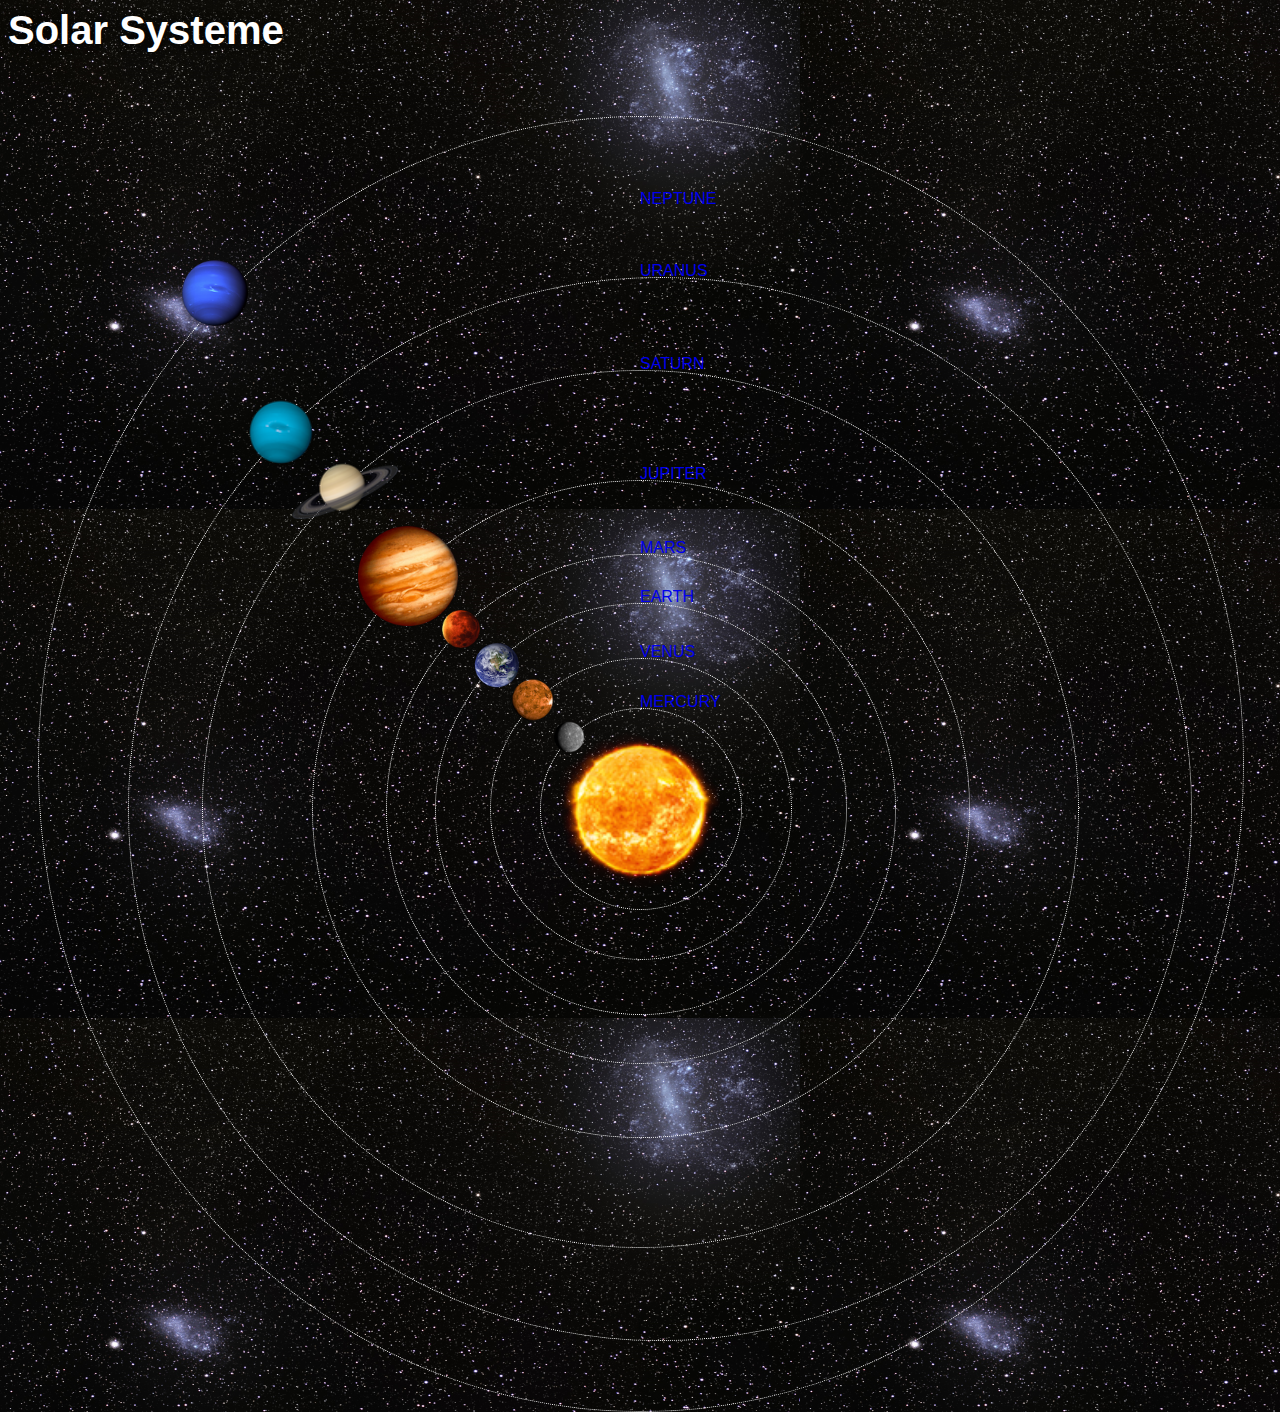
<file: index.html>
<DOCTYPE html> 

    <html> 
        <head>
        <title>Solar Systeme </title> 
            <link rel="stylesheet" href="style.css"/> 
        </head> 
        <body> 
        <div id="container"> 
            <h1>Solar Systeme</h1> 
            <a href="sun.html"><img src="images/sun.png" id="sun"/></a> 
    
            <div id="neptune-orbit"> 
            <a href="neptune.html"><img src="images/neptune.png" id="neptune"/></a> 
            </div>
                <div id="neptune-label"class="label-box"> 
                <a href="neptune.html">NEPTUNE</a> 
                </div> 
    
            </div><div id="uranus-orbit"> 
                    <a href="uranus.html"><img src="images/uranus.png" id="uranus"/></a> 
                </div>
                        <div id="uranus-label"class="label-box"> 
                        <a href="uranus.html">URANUS</a> 

                        </div>  <div id="saturn-orbit"> 
                            <a href="saturn.html"><img src="images/saturn.png" id="saturn"/></a> 
                        </div>
                                <div id="saturn-label"class="label-box"> 
                                <a href="saturn.html">SATURN</a> 
                                </div> 

                            </div>  <div id="jupiter-orbit"> 
                                <a href="jupiter.html"><img src="images/jupiter.png" id="jupiter"/></a> 
                            </div>
                                    <div id="jupiter-label"class="label-box"> 
                                    <a href="jupiter.html">JUPITER</a> 
                                    </div> 

                            </div>  <div id="mars-orbit"> 
                                <a href="mars.html"><img src="images/mars.png" id="mars"/></a> 
                            </div>
                                    <div id="mars-label"class="label-box"> 
                                    <a href="mars.html">MARS</a> 
                                    </div> 

                                </div>  <div id="earth-orbit"> 
                                    <a href="earth.html"><img src="images/earth.png" id="earth"/></a> 
                                </div>
                                        <div id="earth-label"class="label-box"> 
                                        <a href="earth.html">EARTH</a> 
                                        </div> 

                                    </div>  <div id="venus-orbit"> 
                                        <a href="venus.html"><img src="images/venus.png" id="venus"/></a> 
                                    </div>
                                            <div id="venus-label"class="label-box"> 
                                            <a href="venus.html">VENUS</a> 
                                            </div> 
    
                                       </div>  <div id="mercury-orbit"> 
                                        <a href="mercury.html"><img src="images/mercury.png" id="mercury"/></a> 
                                    </div>
                                            <div id="mercury-label"class="label-box"> 
                                            <a href="mercury.html">MERCURY</a> 
                                            </div>
</file>
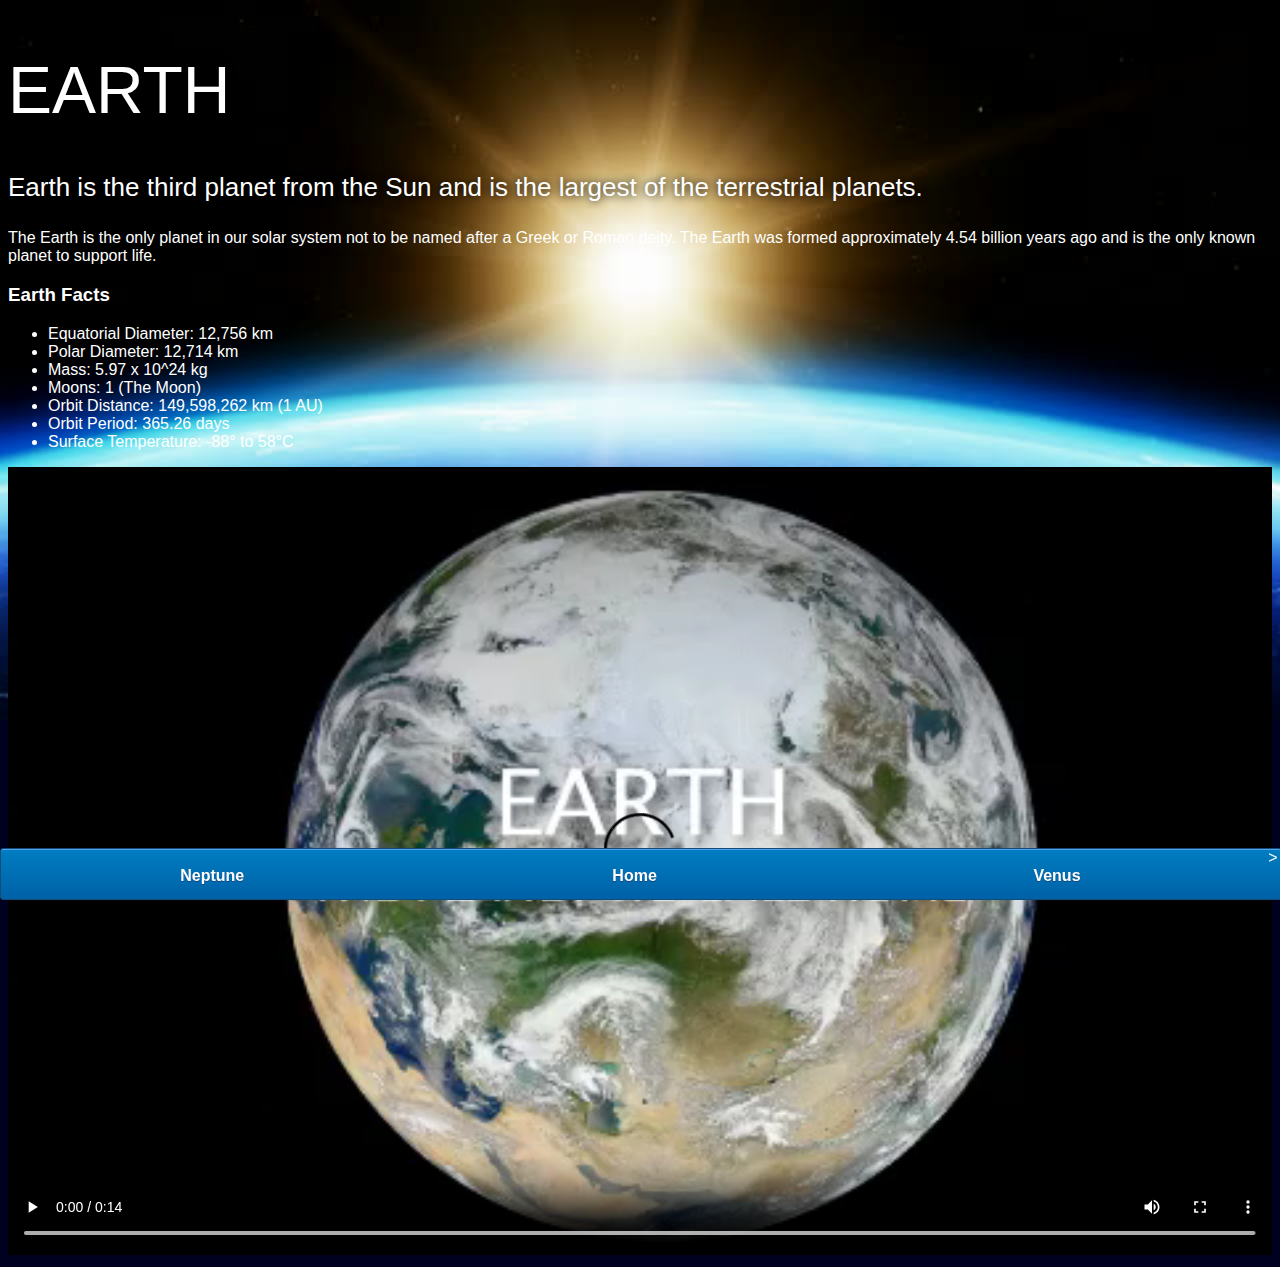
<file: earth.html>
<!DOCTYPE html>
<html>
    <head>
        <title>Solar Systeme</title>
    <link rel="stylesheet"href="style-pages.css"/>
    </head>
    <body>
<div id="main">
<div id="content">

    <h1>Earth</h1>
    <p class="intro">
        Earth is the third planet from the Sun and is the largest of the terrestrial planets. 
    </p>             

    <p>
        The Earth is the only planet in our solar system not to be named after a Greek or Roman deity. The Earth was formed approximately 4.54 billion years ago and is the only known planet to support life.
    </p>

    <h3>Earth Facts</h3>
    <ul>
        <li>Equatorial Diameter:	12,756 km</li>
        <li>Polar Diameter:	12,714 km</li>
        <li>Mass:	5.97 x 10^24 kg</li>
        <li>Moons:	1 (The Moon)</li>
        <li>Orbit Distance:	149,598,262 km (1 AU)</li>
        <li>Orbit Period:	365.26 days</li>
        <li>Surface Temperature:	-88&deg; to 58&deg;C</li>
    </ul>
    <video id="video" controls>
        <source src="videos/earth-video.mp4" type="video/mp4">
    </video>

<div id="tabs-bottom">
    <a href="earth.html">Neptune</a>
    <a href="index.html">Home</a>
    <a href="venus.html">Venus</a>>
    
</div>
</div>

    </body>
</html>
</file>
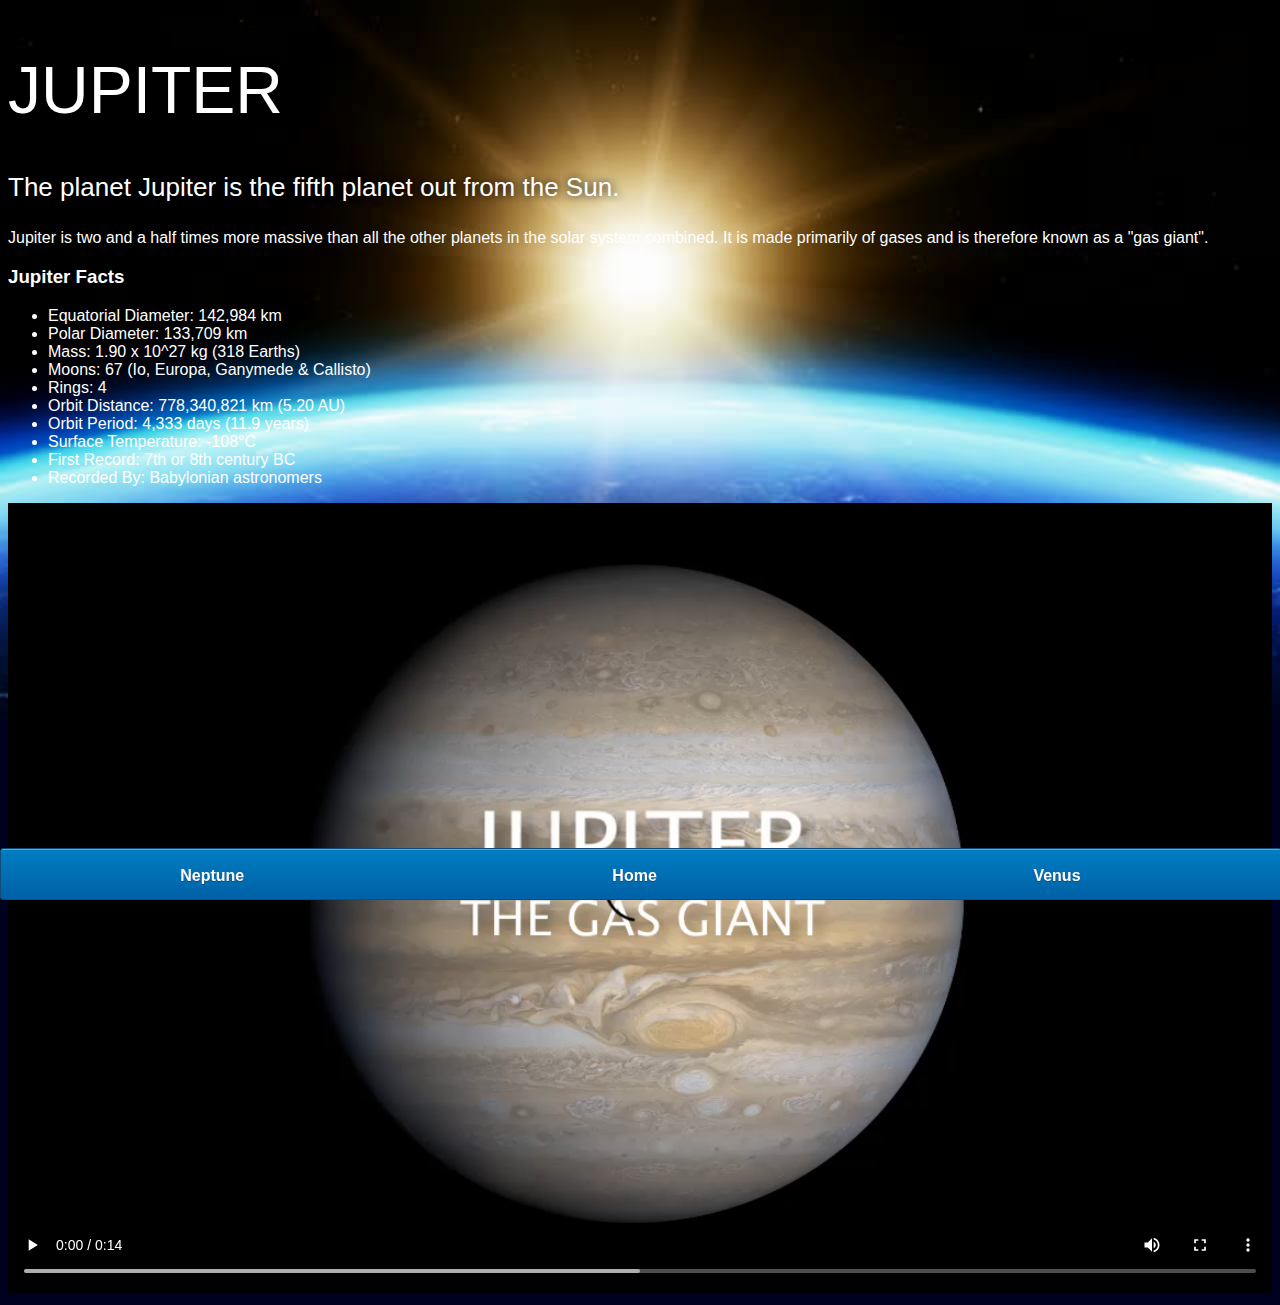
<file: jupiter.html>
<!DOCTYPE html>
<html>
    <head>
        <title>Solar Systeme</title>
    <link rel="stylesheet"href="style-pages.css"/>
    </head>
    <body>
<div id="main">
<div id="content">

    <h1>Jupiter</h1>
    <p class="intro">
        The planet Jupiter is the fifth planet out from the Sun.
    </p>             

    <p>
        Jupiter is two and a half times more massive than all the other planets in the solar system combined. It is made primarily of gases and is therefore known as a "gas giant".
    </p>

    <h3>Jupiter Facts</h3>
    <ul>
        <li>Equatorial Diameter:	142,984 km</li>
        <li>Polar Diameter:	133,709 km</li>
        <li>Mass:	1.90 x 10^27 kg (318 Earths)</li>
        <li>Moons:	67 (Io, Europa, Ganymede & Callisto)</li>
        <li>Rings:	4</li>
        <li>Orbit Distance:	778,340,821 km (5.20 AU)</li>
        <li>Orbit Period:	4,333 days (11.9 years)</li>
        <li>Surface Temperature:	-108&deg;C</li>
        <li>First Record:	7th or 8th century BC</li>
        <li>Recorded By:	Babylonian astronomers</li>
    </ul>
    <video id="video" controls>
        <source src="videos/jupiter-video.mp4" type="video/mp4">
    </video>

    <div id="tabs-bottom">
        <a href="jupiter.html">Neptune</a>
        <a href="index.html">Home</a>
        <a href="venus.html">Venus</a>

    </body>
</html>
</file>
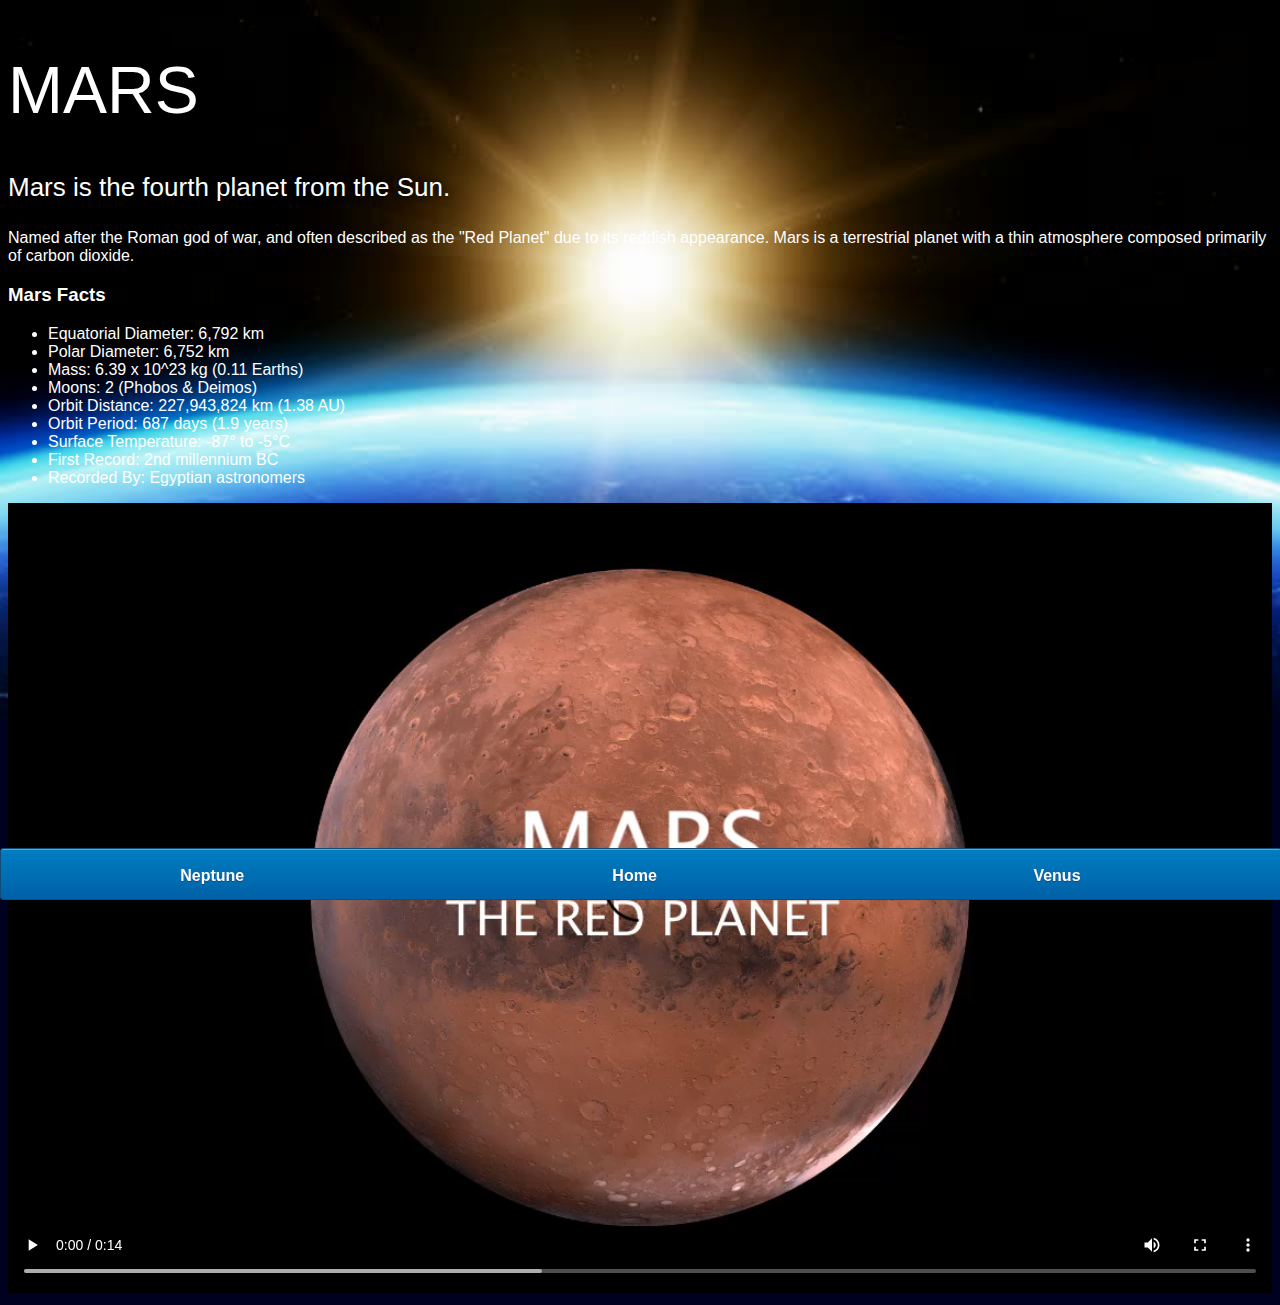
<file: mars.html>
<!DOCTYPE html>
<html>
    <head>
        <title>Solar Systeme</title>
    <link rel="stylesheet"href="style-pages.css"/>
    </head>
    <body>
<div id="main">
<div id="content">

    <h1>Mars</h1>
    <p class="intro">
        Mars is the fourth planet from the Sun.  
    </p>             

    <p>
        Named after the Roman god of war, and often described as the "Red Planet" due to its reddish appearance. Mars is a terrestrial planet with a thin atmosphere composed primarily of carbon dioxide.
    </p>

    <h3>Mars Facts</h3>
    <ul>
        <li>Equatorial Diameter:	6,792 km</li>
        <li>Polar Diameter:	6,752 km</li>
        <li>Mass:	6.39 x 10^23 kg (0.11 Earths)</li>
        <li>Moons:	2 (Phobos & Deimos)</li>
        <li>Orbit Distance:	227,943,824 km (1.38 AU)</li>
        <li>Orbit Period:	687 days (1.9 years)</li>
        <li>Surface Temperature:	-87&deg; to -5&deg;C</li>
        <li>First Record:	2nd millennium BC</li>
        <li>Recorded By:	Egyptian astronomers</li>
    </ul>
    <video id="video" controls>
        <source src="videos/mars-video.mp4" type="video/mp4">
    </video>

    <div id="tabs-bottom">
        <a href="mars.html">Neptune</a>
        <a href="index.html">Home</a>
        <a href="venus.html">Venus</a>
</div>
</div>

    </body>
</html>
</file>
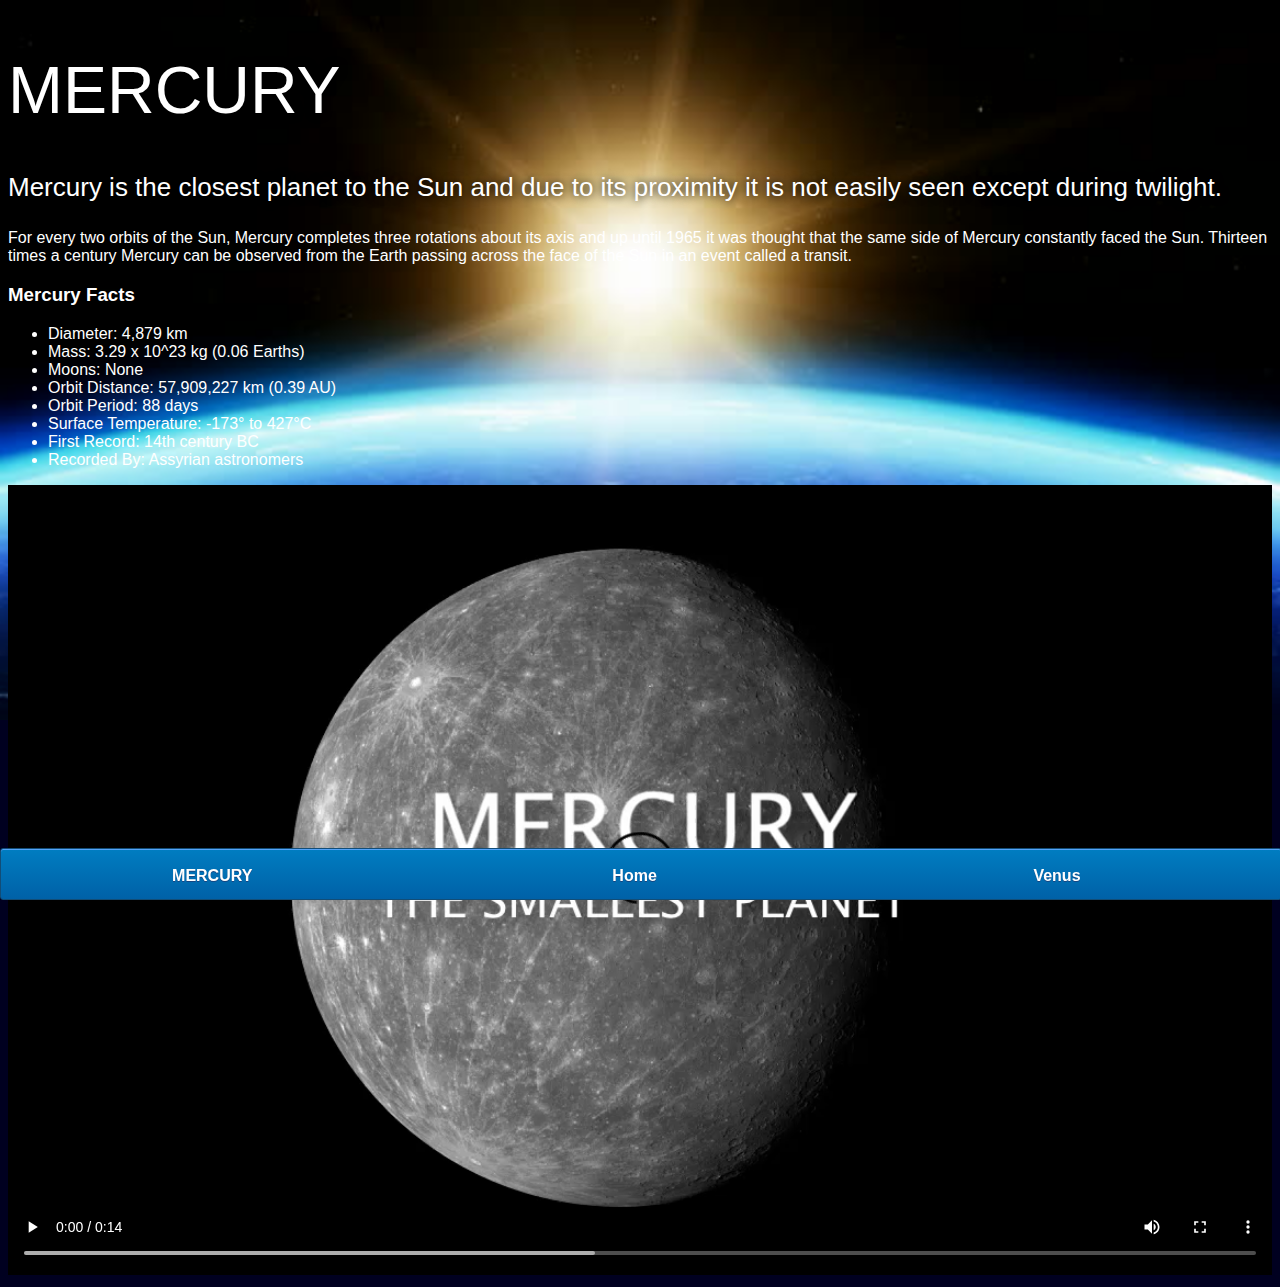
<file: mercury.html>
<!DOCTYPE html>
<html>
    <head>
        <title>Solar Systeme</title>
    <link rel="stylesheet"href="style-pages.css"/>
    </head>
    <body>
<div id="main">
<div id="content">

    <h1>Mercury</h1>
    <p class="intro">
        Mercury is the closest planet to the Sun and due to its proximity it is not easily seen except during twilight. 
    </p>             

    <p>
        For every two orbits of the Sun, Mercury completes three rotations about its axis and up until 1965 it was thought that the same side of Mercury constantly faced the Sun. Thirteen times a century Mercury can be observed from the Earth passing across the face of the Sun in an event called a transit.
    </p>

    <h3>Mercury Facts</h3>
    <ul>
        <li>Diameter:	4,879 km</li>
        <li>Mass:	3.29 x 10^23 kg (0.06 Earths)</li>
        <li>Moons:	None</li>
        <li>Orbit Distance:	57,909,227 km (0.39 AU)</li>
        <li>Orbit Period:	88 days</li>
        <li>Surface Temperature:	-173&deg; to 427&deg;C</li>
        <li>First Record:	14th century BC</li>
        <li>Recorded By:	Assyrian astronomers</li>
    </ul>
    <video id="video" controls>
        <source src="videos/mercury-video.mp4" type="video/mp4">
    </video>


    <div id="tabs-bottom">
        <a href="mercury.html">MERCURY</a>
        <a href="index.html">Home</a>
        <a href="venus.html">Venus</a>
</div>
</div>

    </body>
</html>
</file>
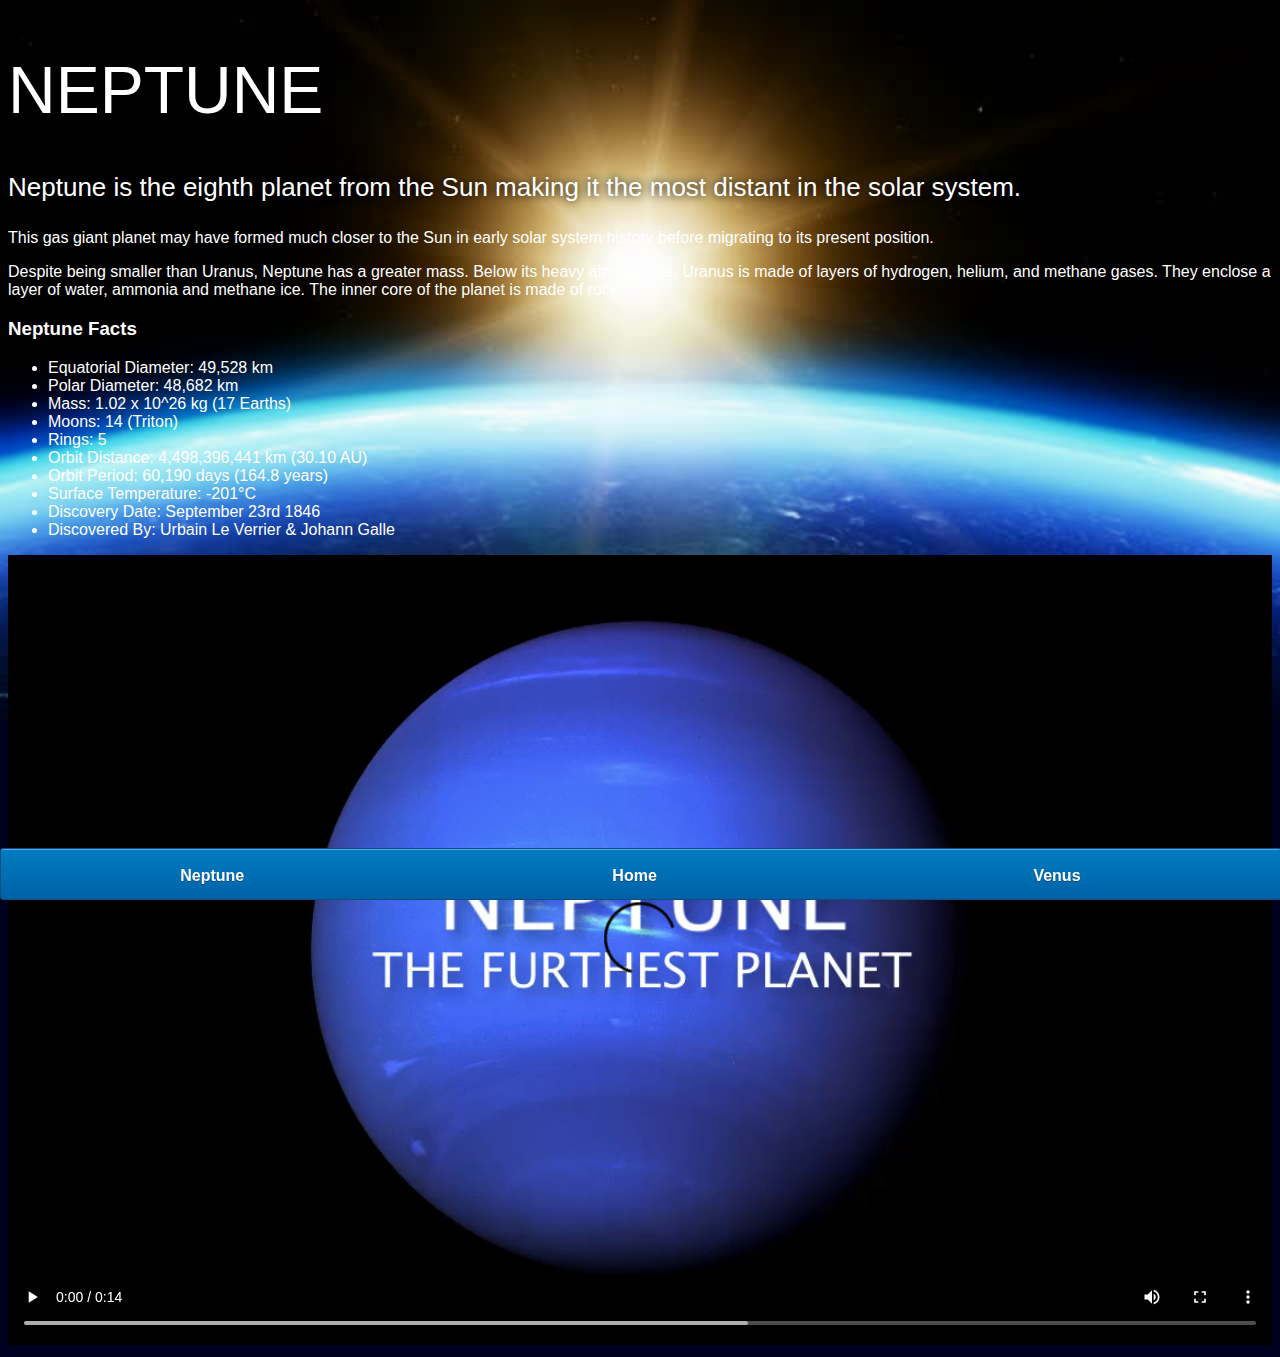
<file: neptune.html>
<!DOCTYPE html>
<html>
    <head>
        <title>Solar Systeme</title>
    <link rel="stylesheet"href="style-pages.css"/>
    </head>
    <body>
<div id="main">
<div id="content">
<h1>Neptune</h1>
<p class="intro">
    Neptune is the eighth planet from the Sun making it the most distant in the solar system. 
</p>             
<p>
    This gas giant planet may have formed much closer to the Sun in early solar system history before migrating to its present position.</p>

<p>Despite being smaller than Uranus, Neptune has a greater mass. Below its heavy atmosphere, Uranus is made of layers of hydrogen, helium, and methane gases. They enclose a layer of water, ammonia and methane ice. The inner core of the planet is made of rock.</p>

<h3>Neptune Facts</h3>
<ul>
    <li>Equatorial Diameter:	49,528 km</li>
    <li>Polar Diameter:	48,682 km</li>
    <li>Mass:	1.02 x 10^26 kg (17 Earths)</li>
    <li>Moons:	14 (Triton)</li>
    <li>Rings:	5</li>
    <li>Orbit Distance:	4,498,396,441 km (30.10 AU)</li>
    <li>Orbit Period:	60,190 days (164.8 years)</li>
    <li>Surface Temperature:	-201&deg;C</li>
    <li>Discovery Date:	September 23rd 1846</li>
    <li>Discovered By:	Urbain Le Verrier & Johann Galle</li>
</ul>

<video id="video" controls>
    <source src="videos/neptune-video.mp4" type="video/mp4">
</video>

    
</div>

<div id="tabs-bottom">
    <a href="neptune.html">Neptune</a>
    <a href="index.html">Home</a>
    <a href="venus.html">Venus</a>
</div>
</div>

    </body>
</html>
</file>
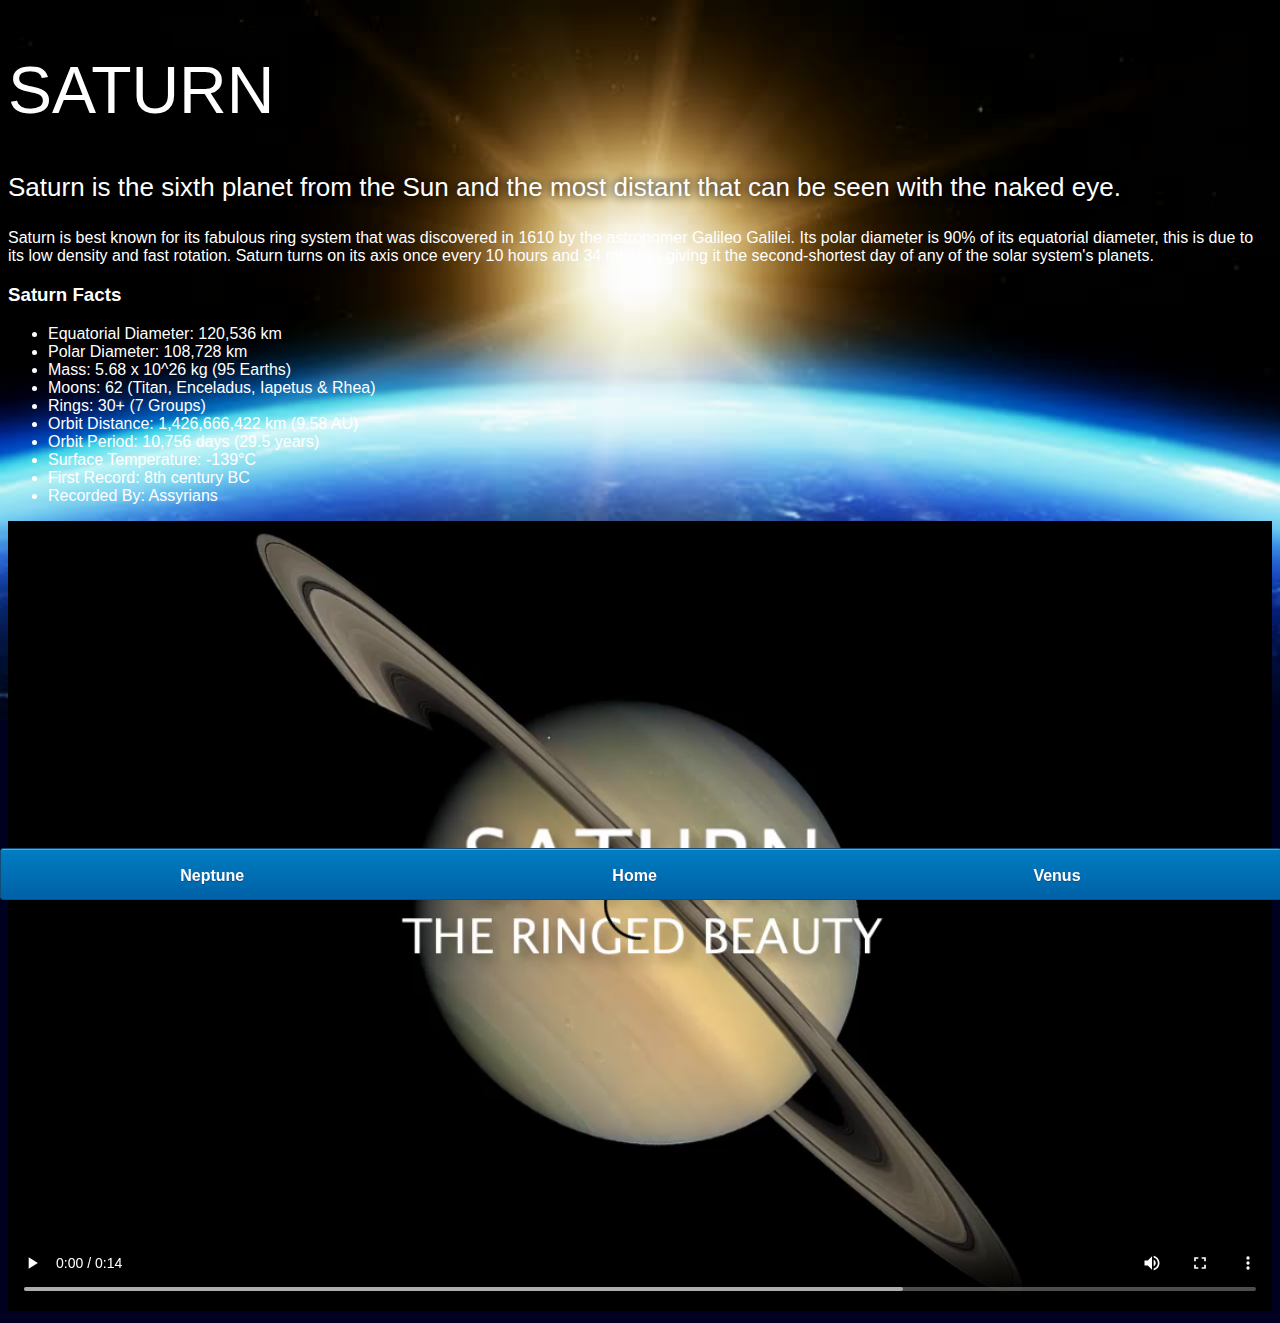
<file: saturn.html>
<!DOCTYPE html>
<html>
    <head>
        <title>Solar Systeme</title>
    <link rel="stylesheet"href="style-pages.css"/>
    </head>
    <body>
<div id="main">
<div id="content">

    <h1>Saturn</h1>
    <p class="intro">
        Saturn is the sixth planet from the Sun and the most distant that can be seen with the naked eye.
    </p>             

    <p>
        Saturn is best known for its fabulous ring system that was discovered in 1610 by the astronomer Galileo Galilei. Its polar diameter is 90% of its equatorial diameter, this is due to its low density and fast rotation. Saturn turns on its axis once every 10 hours and 34 minutes giving it the second-shortest day of any of the solar system's planets.
    </p>

    <h3>Saturn Facts</h3>
    <ul>
        <li>Equatorial Diameter:	120,536 km</li>
        <li>Polar Diameter:	108,728 km</li>
        <li>Mass:	5.68 x 10^26 kg (95 Earths)</li>
        <li>Moons:	62 (Titan, Enceladus, Iapetus & Rhea)</li>
        <li>Rings:	30+ (7 Groups)</li>
        <li>Orbit Distance:	1,426,666,422 km (9.58 AU)</li>
        <li>Orbit Period:	10,756 days (29.5 years)</li>
        <li>Surface Temperature:	-139&deg;C</li>
        <li>First Record:	8th century BC</li>
        <li>Recorded By:	Assyrians</li>
    </ul>
    <video id="video" controls>
        <source src="videos/saturn-video.mp4" type="video/mp4">
    </video>

  
<div id="tabs-bottom">
    <a href="saturn.html">Neptune</a>
    <a href="index.html">Home</a>
    <a href="venus.html">Venus</a>

</div>
</div>

    </body>
</html>
</file>
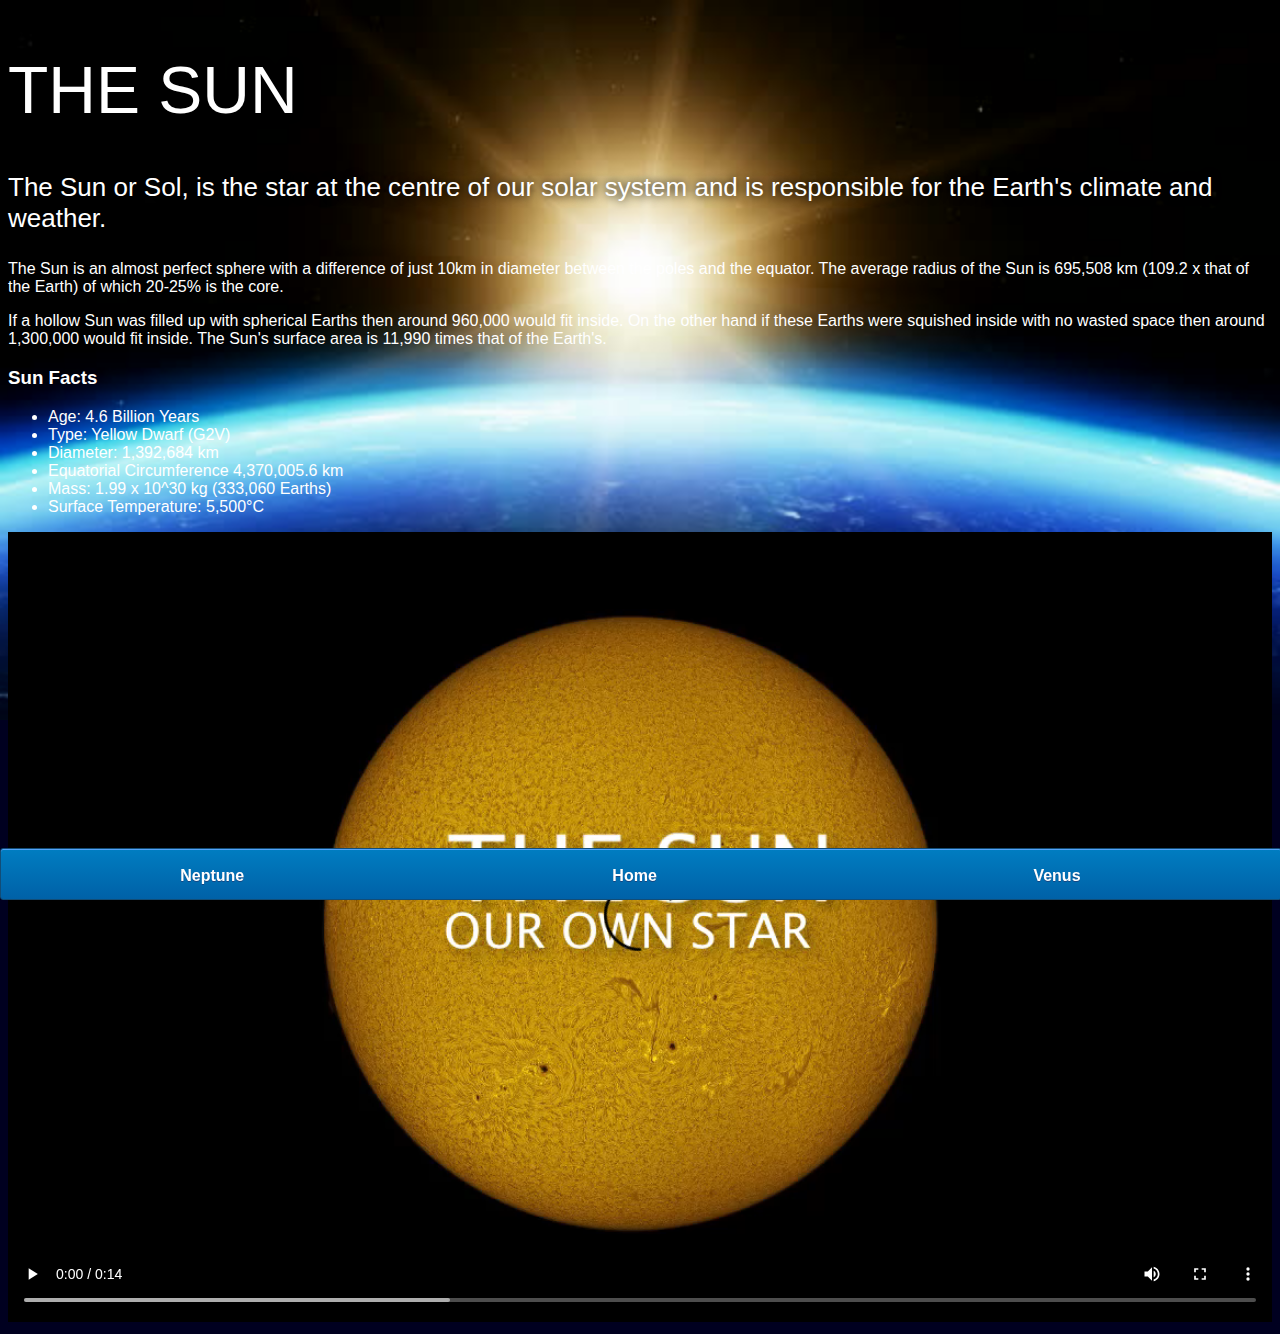
<file: sun.html>
<!DOCTYPE html>
<html>
    <head>
        <title>Solar Systeme</title>
    <link rel="stylesheet"href="style-pages.css"/>
    </head>
    <body>
<div id="main">
<div id="content">
    <h1>The Sun</h1>
    <p class="intro">
        The Sun or Sol, is the star at the centre of our solar system and is responsible for the Earth's climate and weather. 
    </p>             

    <p>
        The Sun is an almost perfect sphere with a difference of just 10km in diameter between the poles and the equator. The average radius of the Sun is 695,508 km (109.2 x that of the Earth) of which 20-25% is the core.
    </p>
    <p>
        If a hollow Sun was filled up with spherical Earths then around 960,000 would fit inside. On the other hand if these Earths were squished inside with no wasted space then around 1,300,000 would fit inside. The Sun's surface area is 11,990 times that of the Earth's.
    </p>

    <h3>Sun Facts</h3>
    <ul>
        <li>Age:	4.6 Billion Years</li>
        <li>Type:	Yellow Dwarf (G2V)</li>
        <li>Diameter:	1,392,684 km</li>
        <li>Equatorial Circumference	4,370,005.6 km</li>
        <li>Mass:	1.99 x 10^30 kg (333,060 Earths)</li>
        <li>Surface Temperature:	5,500°C</li>
    </ul>
    <video id="video"controls>
        <source src="videos/sun-video.mp4">
    </video>
</div>
<div id="tabs-bottom">
    <a href="neptune.html">Neptune</a>
    <a href="index.html">Home</a>
    <a href="venus.html">Venus</a>
</div>
</div>

    </body>
</html>
</file>
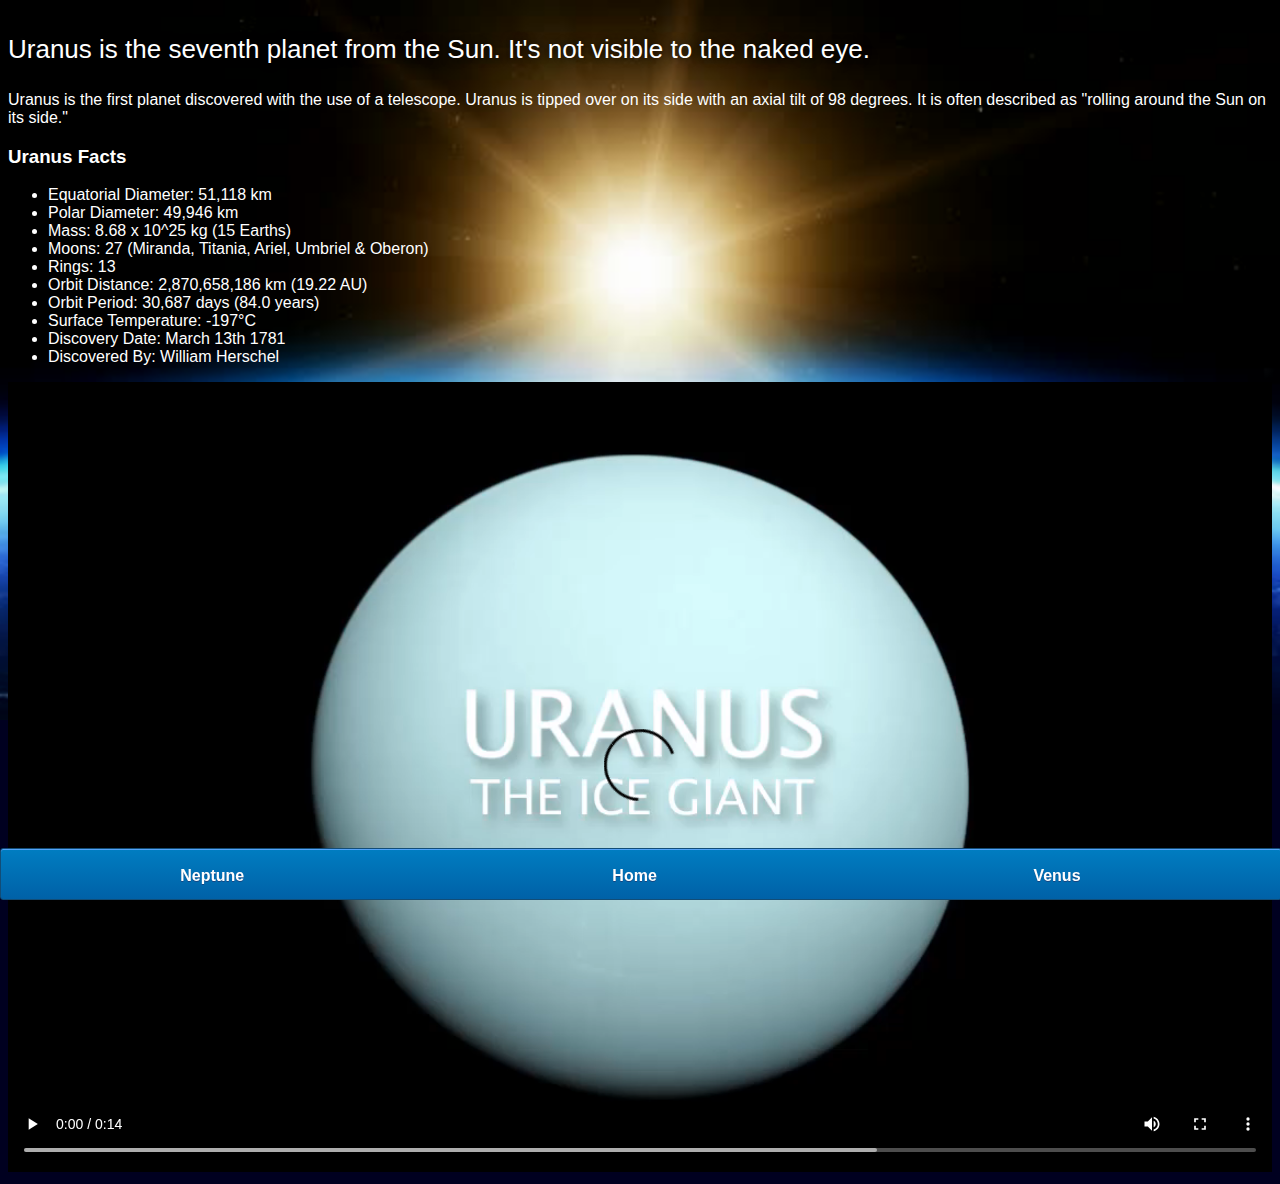
<file: uranus.html>
<!DOCTYPE html>
<html>
    <head>
        <title>Solar Systeme</title>
    <link rel="stylesheet"href="style-pages.css"/>
    </head>
    <body>
<div id="main">
<div id="content">
<p class="intro">
    Uranus is the seventh planet from the Sun. It's not visible to the naked eye.
</p>             

<p>
    Uranus is the first planet discovered with the use of a telescope. Uranus is tipped over on its side with an axial tilt of 98 degrees. It is often described as "rolling around the Sun on its side."
</p>

<h3>Uranus Facts</h3>
<ul>
    <li>Equatorial Diameter:	51,118 km</li>
    <li>Polar Diameter:	49,946 km</li>
    <li>Mass:	8.68 x 10^25 kg (15 Earths)</li>
    <li>Moons:	27 (Miranda, Titania, Ariel, Umbriel & Oberon)</li>
    <li>Rings:	13</li>
    <li>Orbit Distance:	2,870,658,186 km (19.22 AU)</li>
    <li>Orbit Period:	30,687 days (84.0 years)</li>
    <li>Surface Temperature:	-197&deg;C</li>
    <li>Discovery Date:	March 13th 1781</li>
    <li>Discovered By:	William Herschel</li>
</ul>
<video id="video" controls>
    <source src="videos/uranus-video.mp4" type="video/mp4">
</video>

<div id="tabs-bottom">
    <a href="uranus.html">Neptune</a>
    <a href="index.html">Home</a>
    <a href="venus.html">Venus</a>
</div>
</div>

    </body>
</html>
</file>
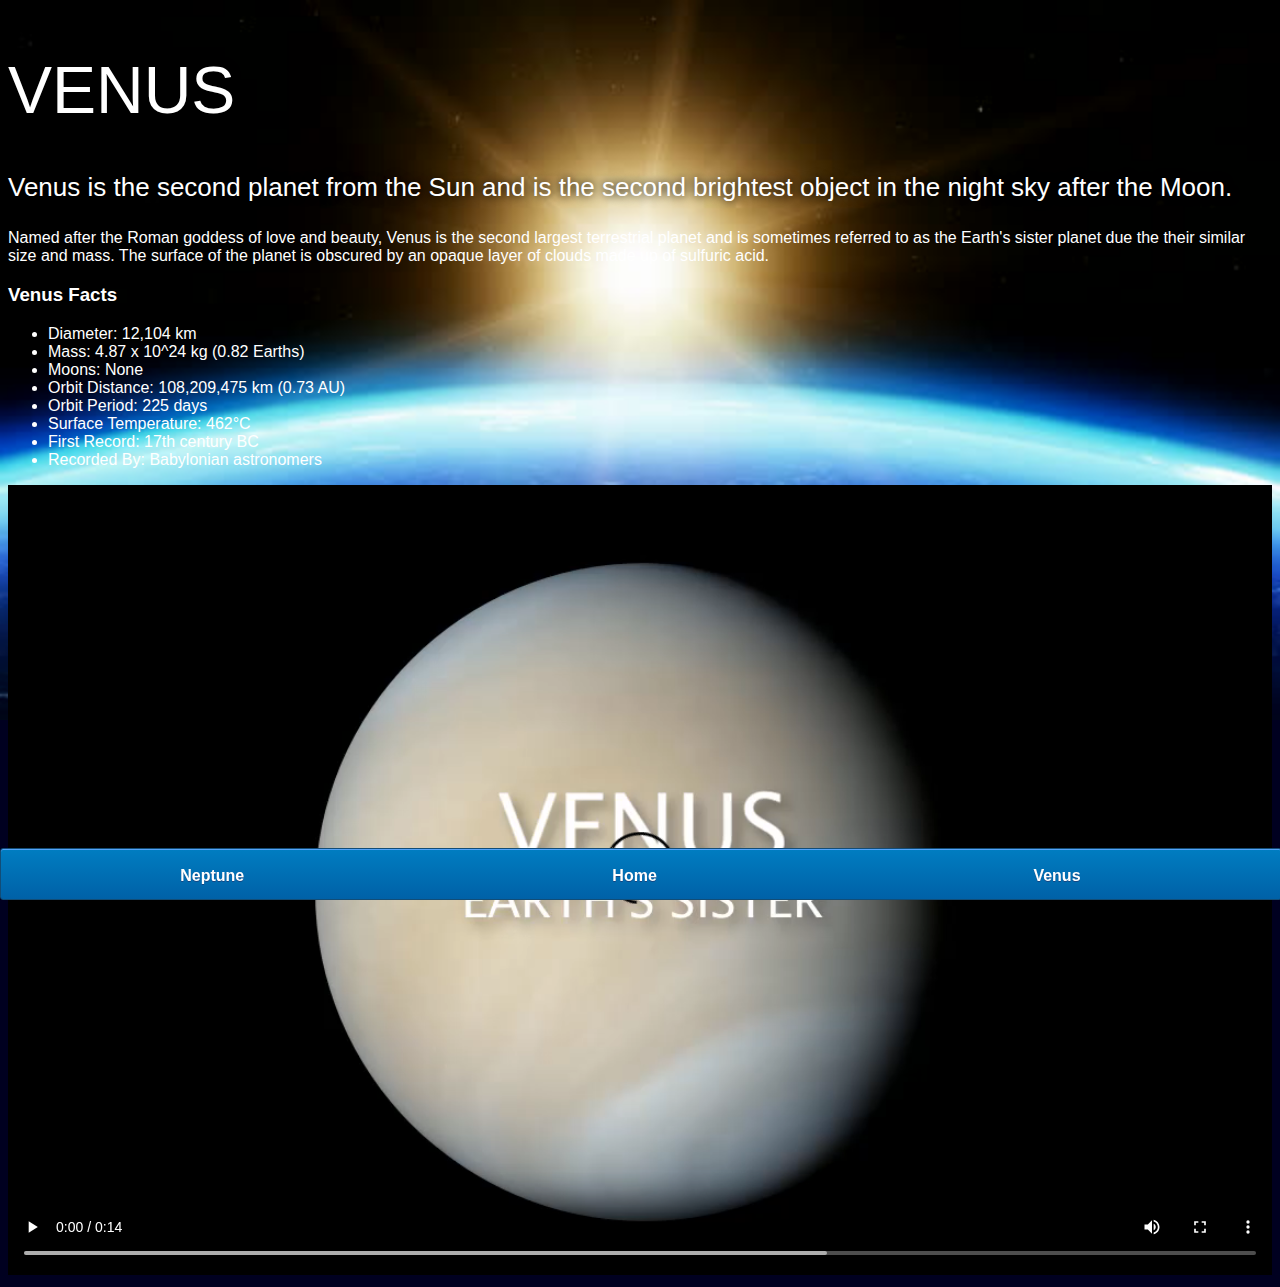
<file: venus.html>
<!DOCTYPE html>
<html>
    <head>
        <title>Solar Systeme</title>
    <link rel="stylesheet"href="style-pages.css"/>
    </head>
    <body>
<div id="main">
<div id="content">
<h1>Venus</h1>
<p class="intro">
    Venus is the second planet from the Sun and is the second brightest object in the night sky after the Moon. 
</p>             

<p>
    Named after the Roman goddess of love and beauty, Venus is the second largest terrestrial planet and is sometimes referred to as the Earth's sister planet due the their similar size and mass. The surface of the planet is obscured by an opaque layer of clouds made up of sulfuric acid.
</p>

<h3>Venus Facts</h3>
<ul>
    <li>Diameter:	12,104 km</li>
    <li>Mass:	4.87 x 10^24 kg (0.82 Earths)</li>
    <li>Moons:	None</li>
    <li>Orbit Distance:	108,209,475 km (0.73 AU)</li>
    <li>Orbit Period:	225 days</li>
    <li>Surface Temperature:	462&deg;C</li>
    <li>First Record:	17th century BC</li>
    <li>Recorded By:	Babylonian astronomers</li>
</ul>
<video id="video" controls>
    <source src="videos/venus-video.mp4" type="video/mp4">
</video>

<div id="tabs-bottom">
    <a href="venus.html">Neptune</a>
    <a href="index.html">Home</a>
    <a href="venus.html">Venus</a>

</div>
</div>

    </body>
</html>
</file>
<file: style.css>
Body{ 
    width: 100%; 
    height: 100%; 
    background: url(images/space.png); 
    overflow: hidden; 
    } 
    
    h1{ 
    font-family: sans-serif; 
    font font-weight: 100; 
    font-size: 40px; 
    text-shadow: 0 0 10px #000000; 
    color:white 
    } 
    
    /********************** SUN **********************/ 
    
    #sun{ 
    position: absolute; 
     z-index: 1000; 
    width: 160px; 
    bottom: 10px; 
    left: 50%; 
    margin-left: -80px; 
    } 

 /********************** NEPTUNE **********************/
#neptune {
    width: 66px;
    height: 66px;
    margin: 143px;px;
    z-index: 1000;
    animation: spin-right 8s linear infinite;
    -webkit-animation: spin-right 8s linear infinite;
}

#neptune-orbit {
    position: absolute;
    width: 1204px;
    height: 1294px;
    bottom: -512px;
    left: 50%;
    margin-left: -602px;
    border: 1px dotted white;
    border-radius: 50%;
    animation: spin-left 14s linear infinite;
    -webkit-animation: spin-left 14s linear infinite;
}

#neptune-label{
    bottom: 692px;
}

/********************** URANUS **********************/

#uranus {
    width: 66px;
    height: 66px;
    margin: 120px;
    z-index: 1000;
    animation: spin-right 8s linear infinite;
    -webkit-animation: spin-right 8s linear infinite;
}

#uranus-orbit {
    position: absolute;
    width: 1062px;
    height: 1062px;
    bottom: -441px;
    left: 50%;
    margin-left: -512px;
    border: 1px dotted white;
    border-radius: 50%;
    animation: spin-left 15s linear infinite;
    -webkit-animation: spin-left 15s linear infinite;
}

#uranus-label{
    bottom: 620px;
}

/********************** SATURN **********************/ 

    #saturn {
        width: 110px;
        margin: 85px;
        z-index: 1000;
        animation: spin-right 13s linear infinite;
        -webkit-animation: spin-right 13s linear infinite;
    }
    
    #saturn-orbit {
        position: absolute;
        width: 875px;
        height: 876px;
        bottom: -348px;
        left: 50%;
        margin-left: -438px;
        border: 1px dotted white;
        border-radius: 50%;
        animation: spin-left 13s linear infinite;
        -webkit-animation: spin-left 13s linear infinite;
    }
    
    #saturn-label{
        bottom: 527px;
    }
    
/********************** JUPITER **********************/ 

#jupiter {
    width: 100px;
    height: 100px;
    margin: 45px;
    z-index: 1000;
    animation: spin-right 10s linear infinite;
    -webkit-animation: spin-right 10s linear infinite;
}

#jupiter-orbit {
    position: absolute;
    width: 656px;
    height: 656px;
    bottom: -238px;
    left: 50%;
    margin-left: -328px;
    border: 1px dotted white;
    border-radius: 50%;
    animation: spin-left 10s linear infinite;
    -webkit-animation: spin-left 10s linear infinite;
}

#jupiter-label{
    bottom: 417px;
}

/********************** MARS **********************/ 

#mars {
    width: 38px;
    height: 38px;
    margin: 55px;
    z-index: 1000;
    animation: spin-right 3s linear infinite;
    -webkit-animation: spin-right 3s linear infinite;
}

#mars-orbit {
    position: absolute;
    width: 508px;
    height: 508px;
    bottom: -164px;
    left: 50%;
    margin-left: -254px;
    border: 1px dotted white;
    border-radius: 50%;
    animation: spin-left 4s linear infinite;
    -webkit-animation: spin-left 4s linear infinite;
}

#mars-label{
    bottom: 343px;
}

/********************** EARTH **********************/ 

#earth {
    width: 50px;
    height: 50px;
    margin: 36px;
    z-index: 1000;
    animation: spin-right 3s linear infinite;
    -webkit-animation: spin-right 3s linear infinite;
}

#earth-orbit {
    position: absolute;
    width: 410px;
    height: 410px;
    bottom: -115px;
    left: 50%;
    margin-left: -205px;
    border: 1px dotted white;
    border-radius: 50%;
    animation: spin-left 5s linear infinite;
    -webkit-animation: spin-left 5s linear infinite;
}

#earth-label{
    bottom: 294px;
}

/********************** VENUS **********************/ 

#venus {
    width: 50px;
    height: 50px;
    margin: 16px;
    z-index: 1000;
}

#venus-orbit {
    position: absolute;
    width: 300px;
    height: 300px;
    bottom: -60px;
    left: 50%;
    margin-left: -150px;
    border: 1px dotted white;
    border-radius: 50%;
    animation: spin-left 4s linear infinite;
    -webkit-animation: spin-left 4s linear infinite;
}

#venus-label{
    bottom: 239px;
}

/********************** MERCURY **********************/ 

#mercury {
    width: 40px;
    height: 40px;
    margin: 8px;
    z-index: 1000;
}

#mercury-orbit {
    position: absolute;
    z-index: 1;
    width: 200px;
    height: 200px;
    bottom: -10px;
    left: 50%;
    margin-left: -100px;
    border: 1px dotted white;
    border-radius: 50%;
    animation: spin-left 2s linear infinite;
    -webkit-animation: spin-left 2s linear infinite;
}

#mercury-label{
    bottom: 189px;
}

    /********************** LABEL BOX **********************/ 

.label-box{ 
    position: absolute; 
    width: 150px; 
    left: 50%; 
    margin-left: -75px 
    text-align:center; 
    color: white; 
    font-weight: 100; 
    font-family: sans-serif; 
    } 
    
    .label-box a{ 
    text-decoration: none; 
    padding: 0; 
    margin: 0; 
    } 
    
    .label-box a:visited { 
    color:white; 
    } 
    
    /********************** ANIMATION **********************/  
    
    @keyframes spin-left{ 
    100%{ 
    transform: rotate(-360deg) 
    } 
    
    @keyframes spin-rigth{ 
    100%{ 
    transform: rotate(360deg) 
    } 
    }
</file>
<file: style-pages.css>
body{
    margin:0;
    padding: 0;
    width: 100%;
    background-color: #000020;
    font-family:sans-serif ;
    background-image: url(images/earth-sunrise.jpg);
    background-repeat: no-repeat; 
    background-size: 100%;
    color:#ffffff;
}
h1{
    font-weight: 100;
    font-size: 66px;
    text-shadow: 0 0 10px #000000;
    text-transform: uppercase;
}
p.intro{
    font-size: 26px;
    font-weight: 200;
    text-shadow: 0 0 10px #000000;
}
#content{
    margin: bottom 50px;
    padding: 8px;
}
#video{
	width:100%;
}

/*********************BOTTOM TABS***********************/
#tabs-bottom{
    position: fixed;
    bottom: 0;
    left: 0;
    z-index: 500;
    display: inline-block;
    width: 100%;
    height: 50px;

    box-shadow: inset 0px 1px 0px 0px #54a3f7;
    background: linear-gradient(#007dc1,#0061a7);
    border-radius: 3px;
    border: 1px solid #124d77;
}

#tabs-bottom a{
    float: left;
    display: block;
    width: 33%;
    height: 35px;
    font-weight: 700;
    color:white;
    text-align: center;
    text-decoration: none;
    text-shadow:0px 1px 0px #154682 ;
    padding-top: 18px;
}
</file>
